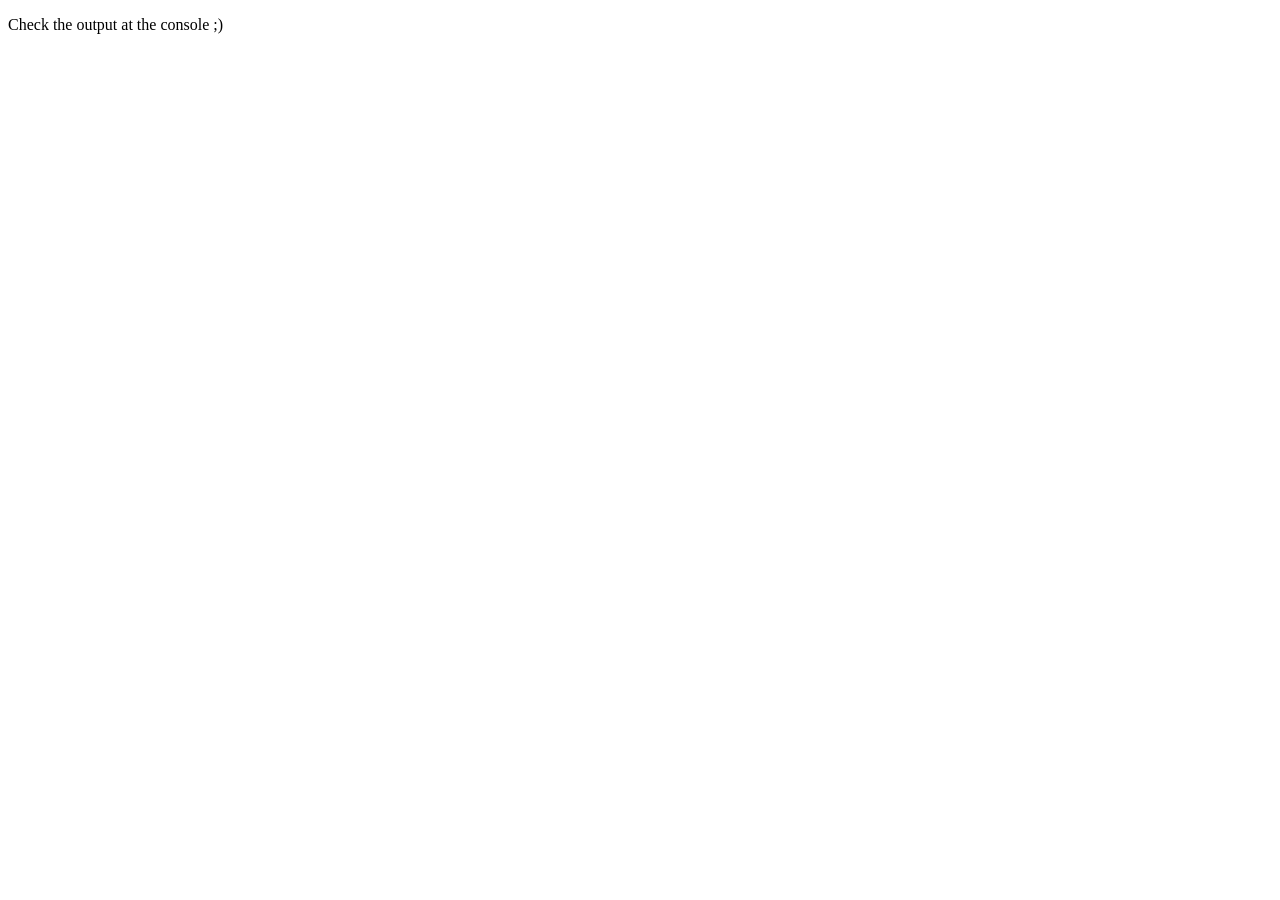
<file: lesson02/fizzbuzz/index.html>
<!DOCTYPE html>
<html>
<head>
  <title>FizzBuzz</title>
  <meta charset="utf-8">
</head>
<body>

<p>Check the output at the console ;) </p>

<script>

function fizzbuzz() {

  for(var nIter=1; nIter <= 100; nIter++) {

    if ( (0 == (nIter % 3)) && (0 == (nIter % 5)) ) {
      console.log('FizzBuzz');
    }
    else if (0 == (nIter % 3)) {
      console.log('Fizz');
    }
    else if (0 == (nIter % 5)) {
      console.log('Buzz');
    }
    else {
      console.log(nIter);
    }

  }
}

fizzbuzz();

</script>

</body>
</html>
</file>
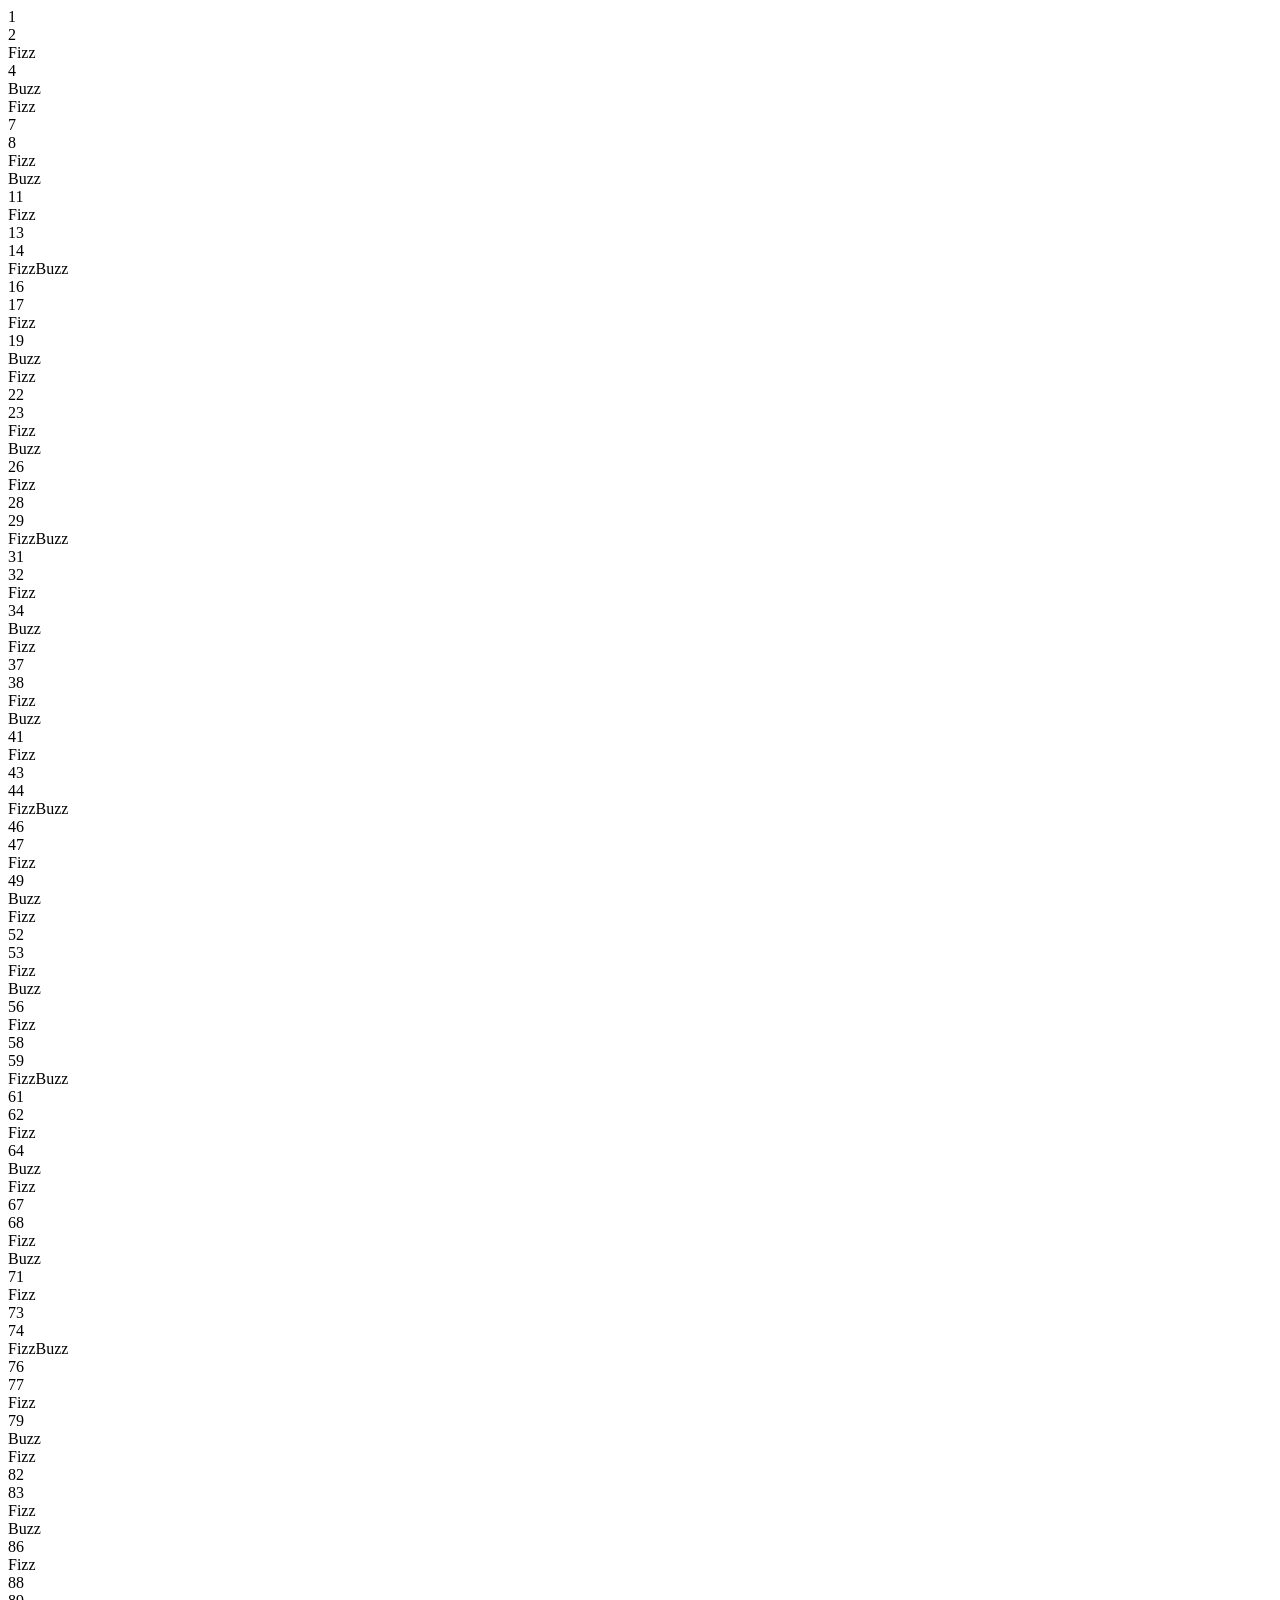
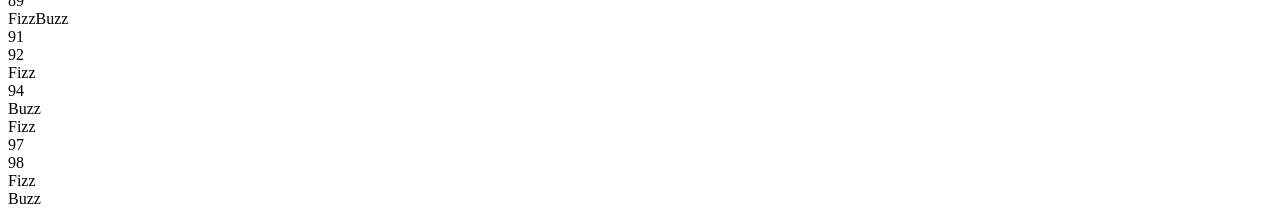
<file: fizzbuzz.html>
<html>
<head>
<title>FizzBuzz</title>
</head>
<body>
	<script type="text/javascript">
for (var i=1; i <= 100; i++)
{
if (i % 15 == 0)
document.write("FizzBuzz"+" <br>");
else if (i % 3 == 0)
document.write("Fizz"+" <br>");
else if (i % 5 == 0)
document.write("Buzz"+" <br>");
else
document.write(i + "<br>");
} 
	</script>
</body>
</html>
</file>
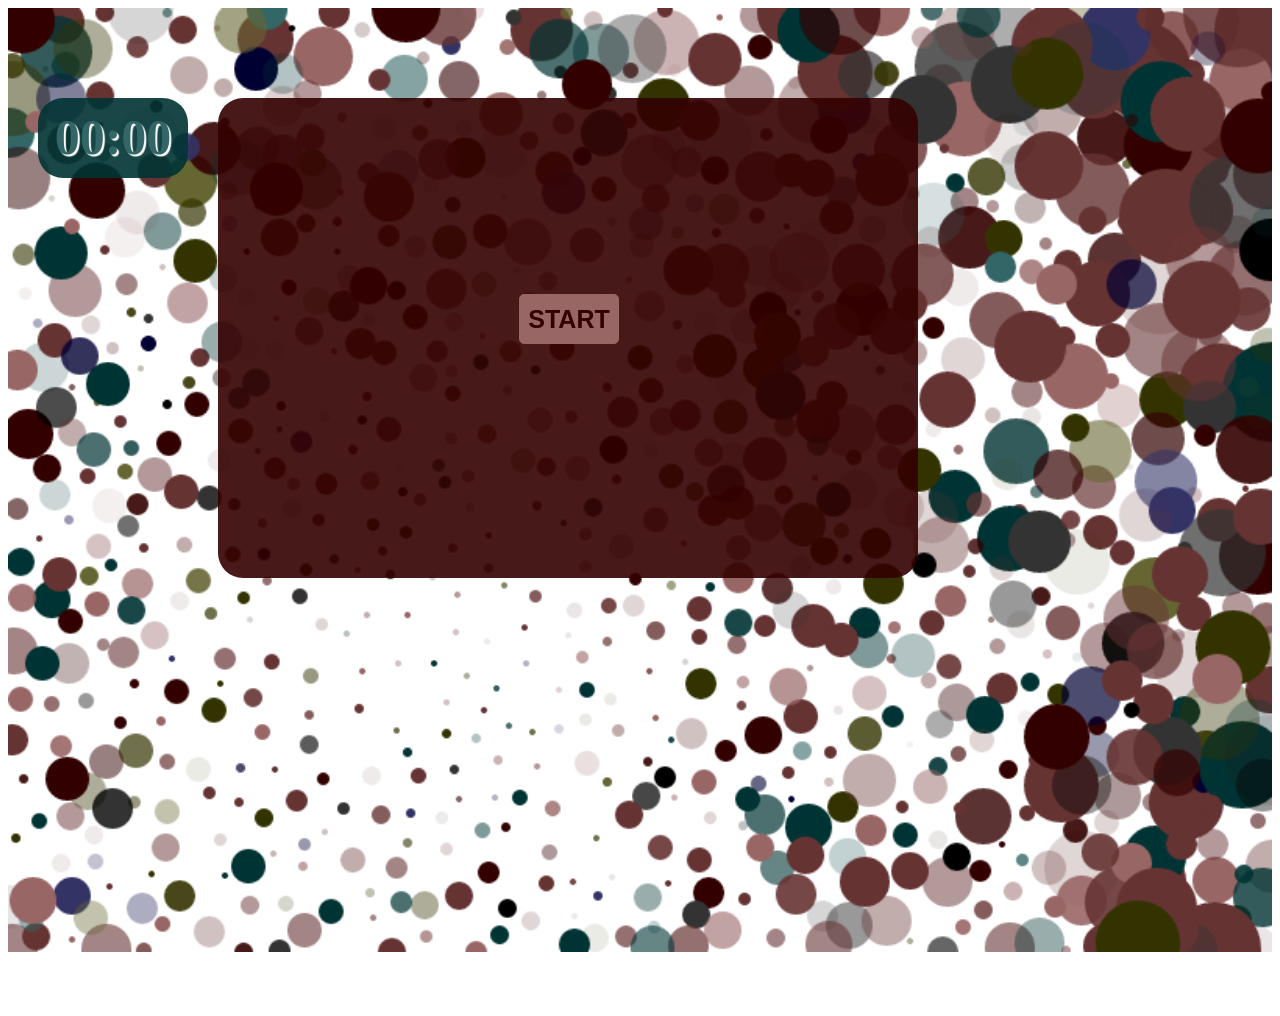
<file: Homework /Task 8/game.html>
<!DOCTYPE html>
<html>
<head>
	<meta charset="utf-8">
	<meta http-equiv="X-UA-Compatible" content="IE=edge">
	<title>Велики мисли 2</title>
	<link rel="stylesheet" href="gamestyles.css">
	<script src="gamefunctionality.js"></script>
	
</head>
<body>
	<div class="wrapper">
		<div class="timerPlacer">
			<p id="txt">00:00</p>
		</div>
		<div class="gameUI">
			<button id="starbtn" onclick="StartGame()">START</button>
			<div id="ingame">
				<div id="sentence"></div>
				<div id="authorinfo"></div>
				<!-- <div class="answer"> -->
					<textarea rows="8" cols="50" id="answer" placeholder="Write your answer here!"></textarea>
				<!-- </div> -->
				<button id="reset" onclick="window.location.reload()">RESET</button>
			</div>

		</div>
	</div>

</body>
</html>
</file>
<file: Homework /Task 8/gamestyles.css>
body{	

}
.wrapper{
	background-image: url("download.png");
	background-repeat: no-repeat;
	margin: 0 auto;
	overflow: hidden;
	background-size: 100%;
	height: 1000px;
}
.timerPlacer{
	width: 150px;
	height: 80px;
	background-color: rgba(0, 51, 51,0.9);
	
	border-radius: 25px;
	float: left;
	overflow: hidden;
	margin: 90px 30px;
	
}
#txt{
	height: 50px;
	margin: 10px 0;
	color: #336666;
	font-weight: 900;
	font-size: 50px;
	text-shadow: 2px 2px 1px white;
	text-align: center;
}
.gameUI{
	width: 700px;
	height: 480px;
	background-color: rgba(51, 0, 0,0.9);
	margin-top: 90px;
	border-radius: 25px;
	float: left;
	overflow: hidden;
	position: relative
}
#starbtn{
	width: 100px;
	height: 50px;
	background-color: #996666;
	color: #330000;
	border: 1px solid #996666;
	border-radius: 5px;
	font-size: 25px;
	text-align: center;
	font-weight: 700;
	margin: 28% 43%;
}
#starbtn:hover{
	cursor: pointer;
	color: #333300;
}
#ingame{
	width: 700px;
	height: 480px;
	display: none;
}
#sentence{
	width: 600px;
	height: 100px;
	background-color: #333300;
	color: white;
	position: absolute;
	top: 26px;
	left: 50px;
	border-radius: 5px;
	font-size: 20px;
	font-weight: 500;
	opacity: 0.9;
}
#authorinfo{
	width: 600px;
	height: 145px;
	position: absolute;
	top: 140px;
	left: 50px;
	background: black;
	border-radius: 5px;
	color: white;
	font-size: 20px;
	font-weight: 500;
	opacity: 0.9;
}
/*.answer{
	width: 500px;
	height: 100px;
}*/
#answer{
	width: 593px;
	height: 100px;
	position: absolute;
	left: 50px;
	bottom: 70px;
	border-radius: 5px;
	font-size: 20px;
	font-weight: 500;
	opacity: 0.9;
}
#reset{
	width: 100px;
	height: 50px;
	background-color: #996666;
	color: #330000;
	border: 1px solid #996666;
	border-radius: 5px;
	font-size: 25px;
	text-align: center;
	font-weight: 700;
	position: absolute;
	bottom: 5px;
	right: 50px;
}
#reset:hover{
	cursor: pointer;
}
</file>
